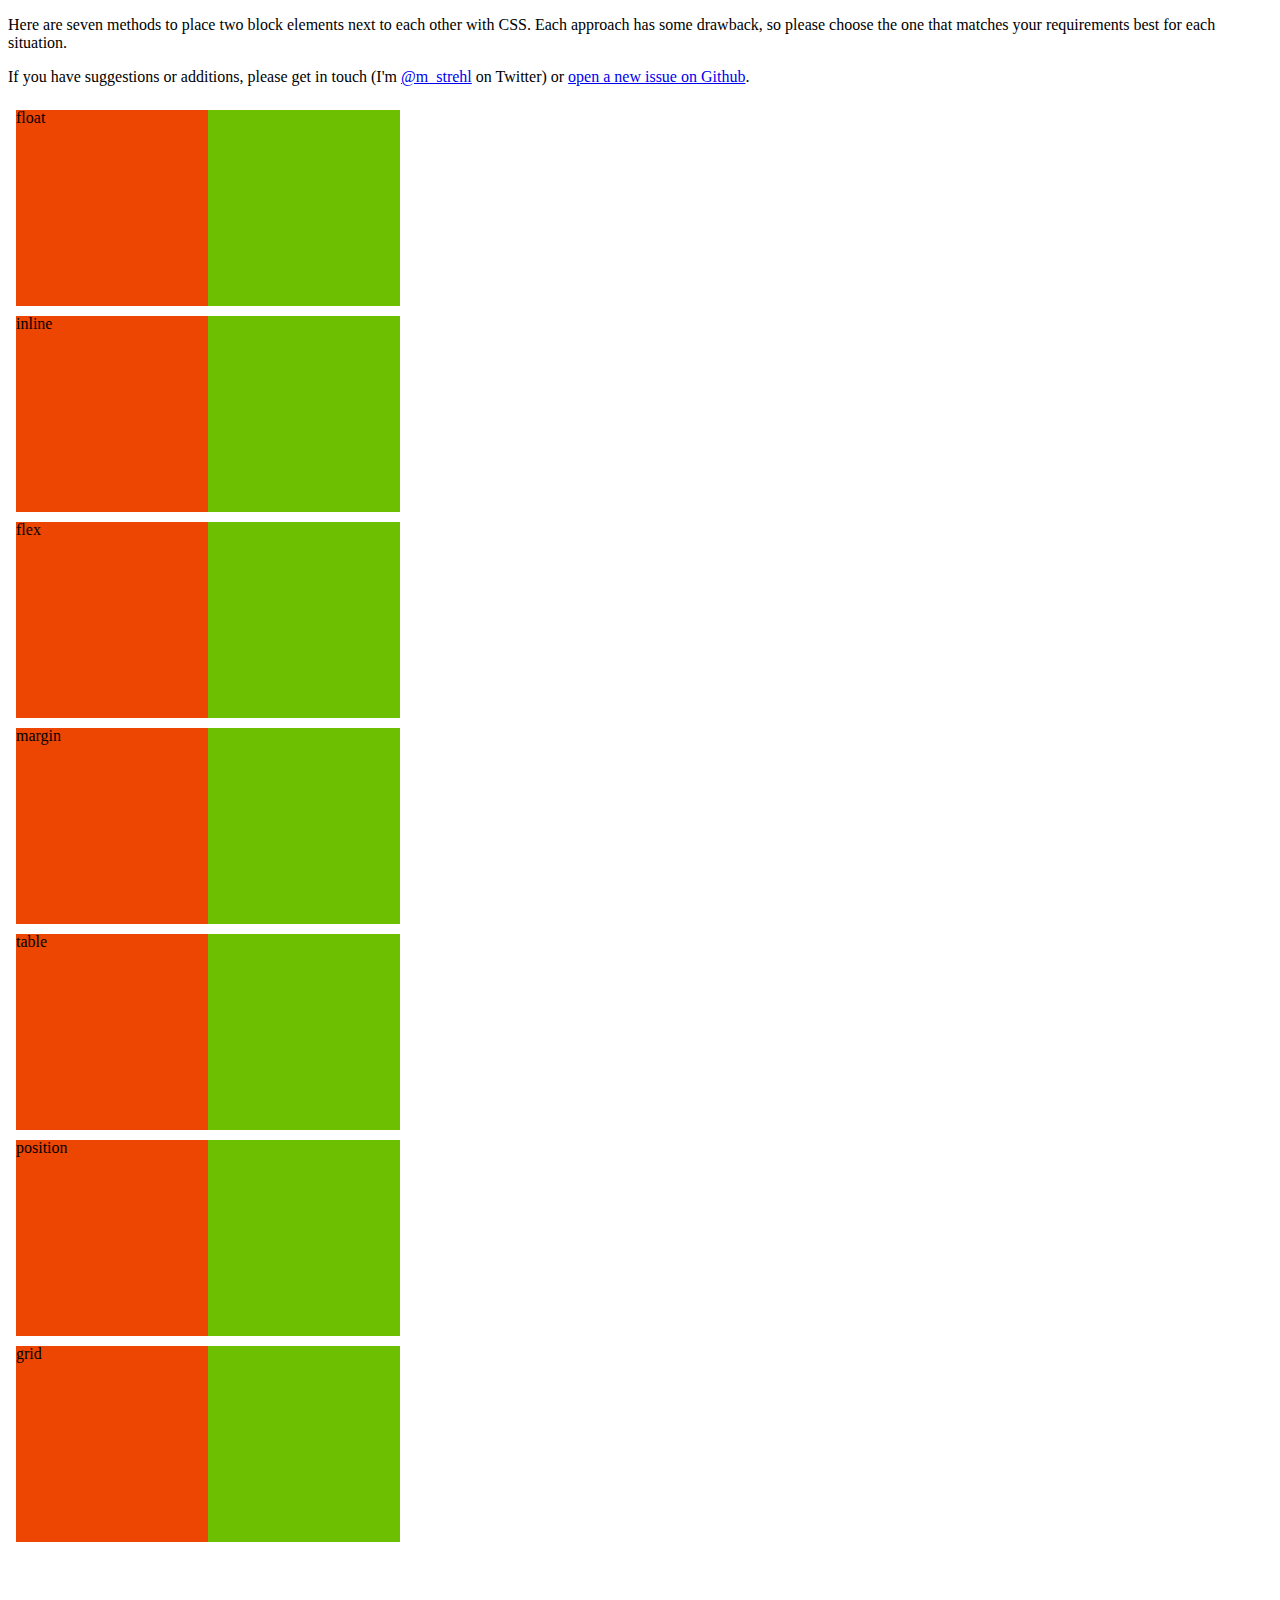
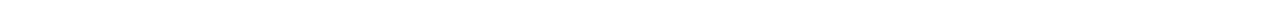
<file: index.html>
<!DOCTYPE html>
<html>
  <head>
    <meta charset="utf-8">
    <title>7 Methods to Place Blocks Next to Each Other with CSS</title>
  </head>
  <body>
    <main>
      <p>Here are seven methods to place two block elements next to
        each other with CSS. Each approach has some drawback, so please
        choose the one that matches your requirements best for each
        situation.</p>
      <p>If you have suggestions or additions, please get in touch (I'm
        <a href="https://twitter.com/m_strehl">@m_strehl</a> on Twitter)
        or <a href="https://github.com/Boldewyn/grid-example/issues">open
        a new issue on Github</a>.</p>
      <section>
        <iframe src="grid.html" style="width: 400px; min-height: 1500px; border: none; float: left;"></iframe>
        <div>
          <script src="https://gist-it.appspot.com/github/Boldewyn/grid-example/blob/master/grid.css"></script>
        </div>
      </section>
    </main>
  </body>
</html>
</file>
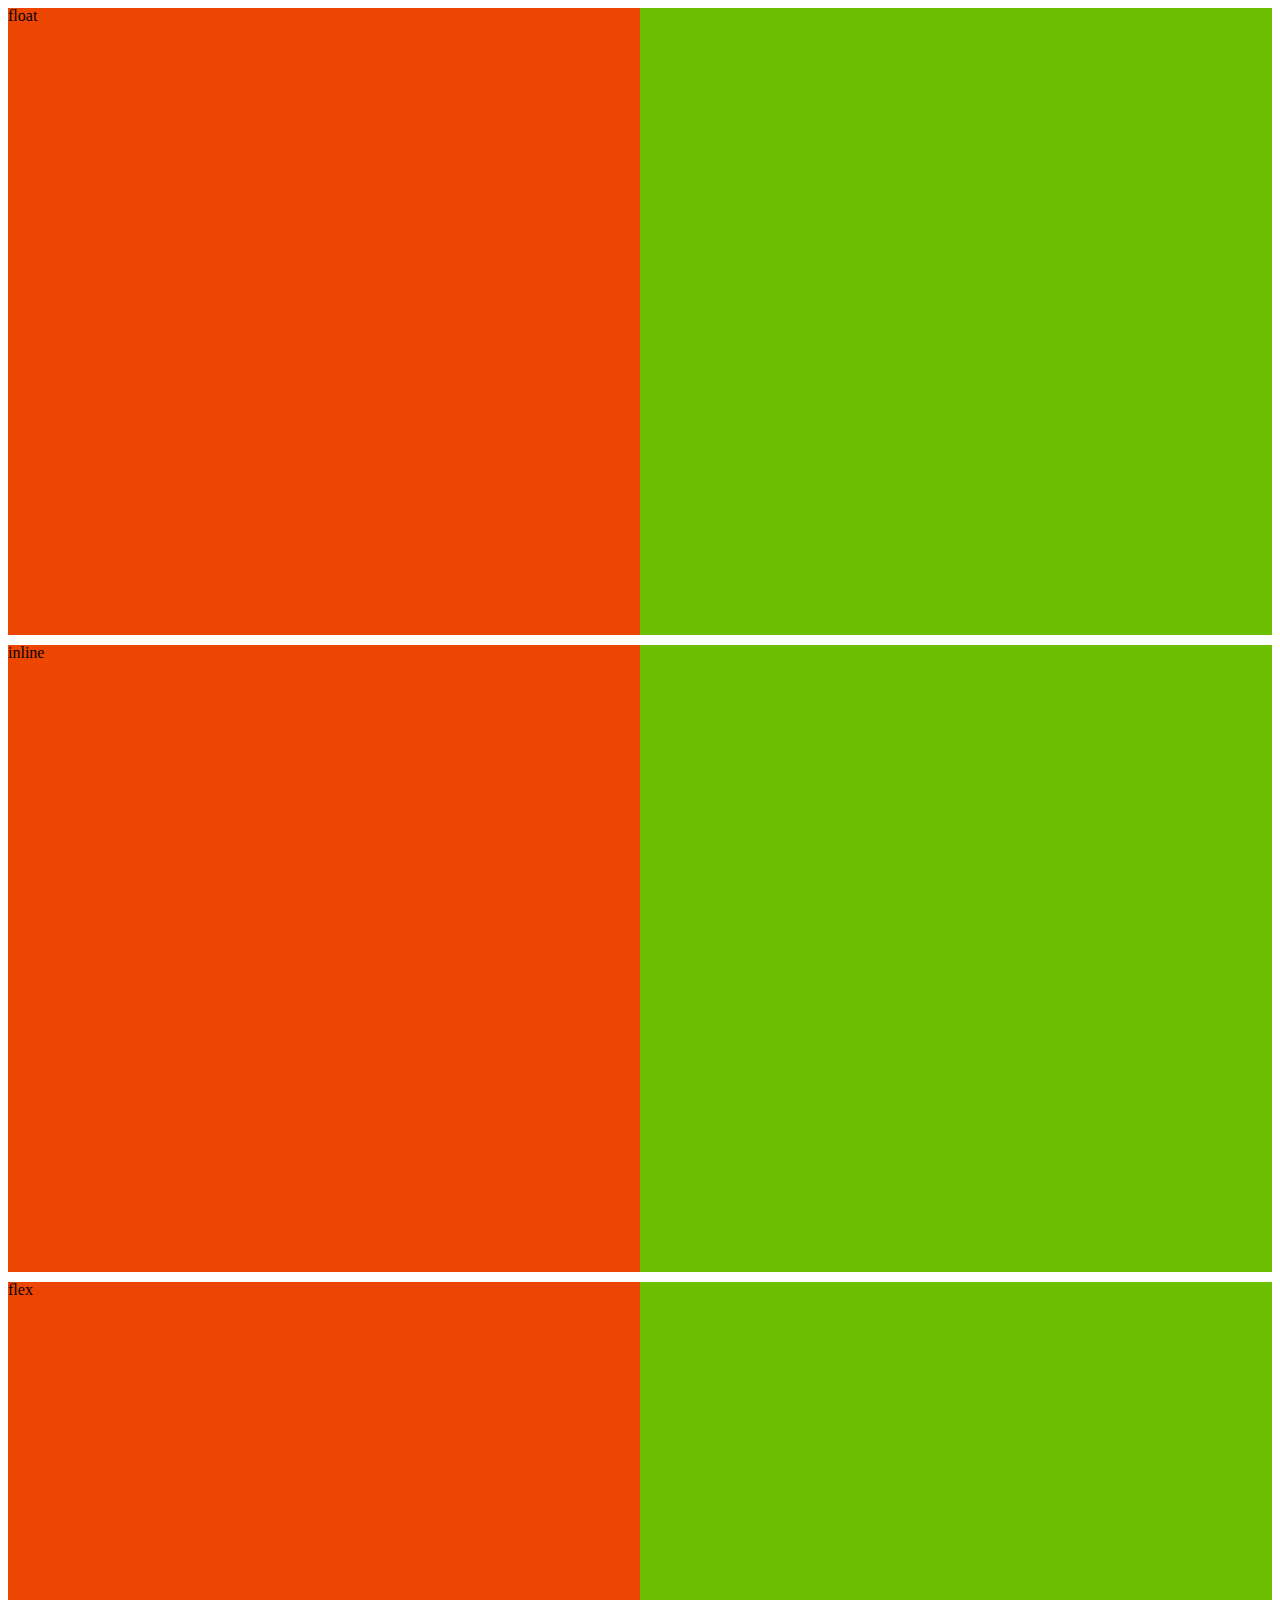
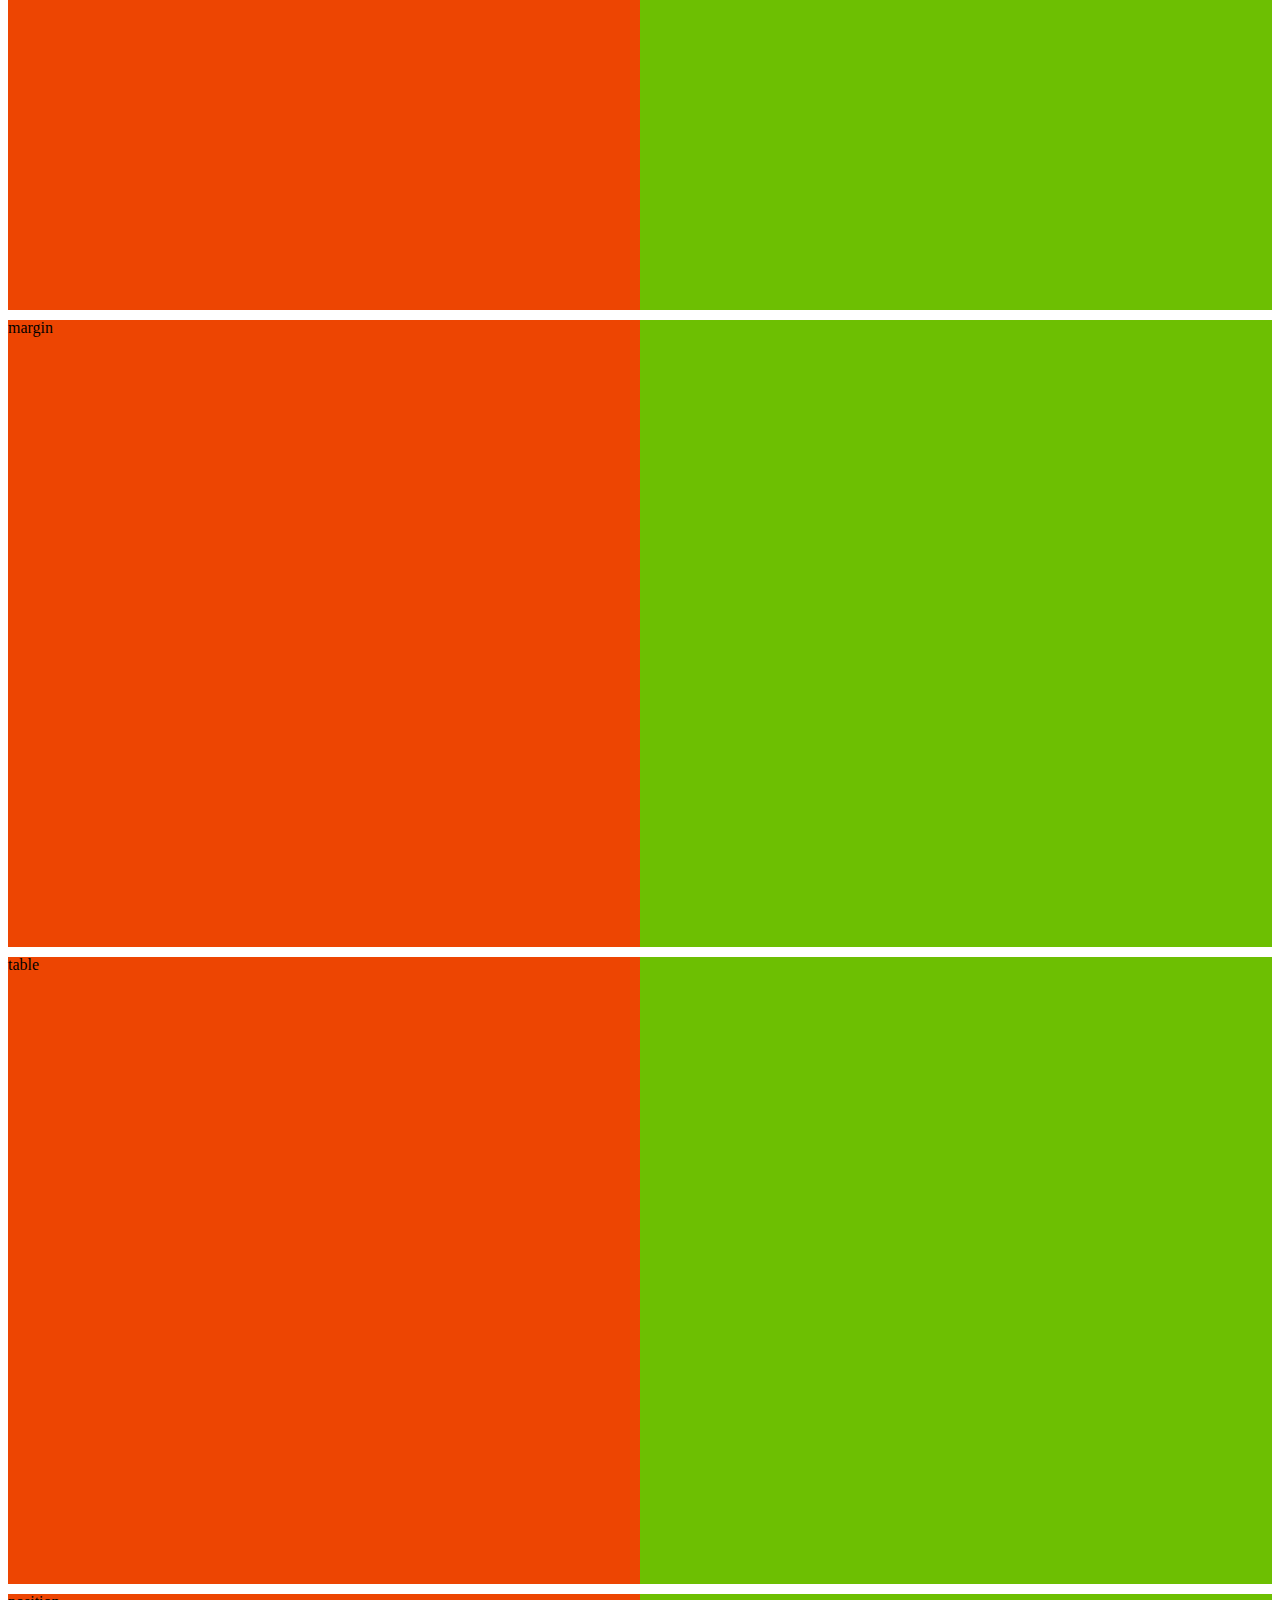
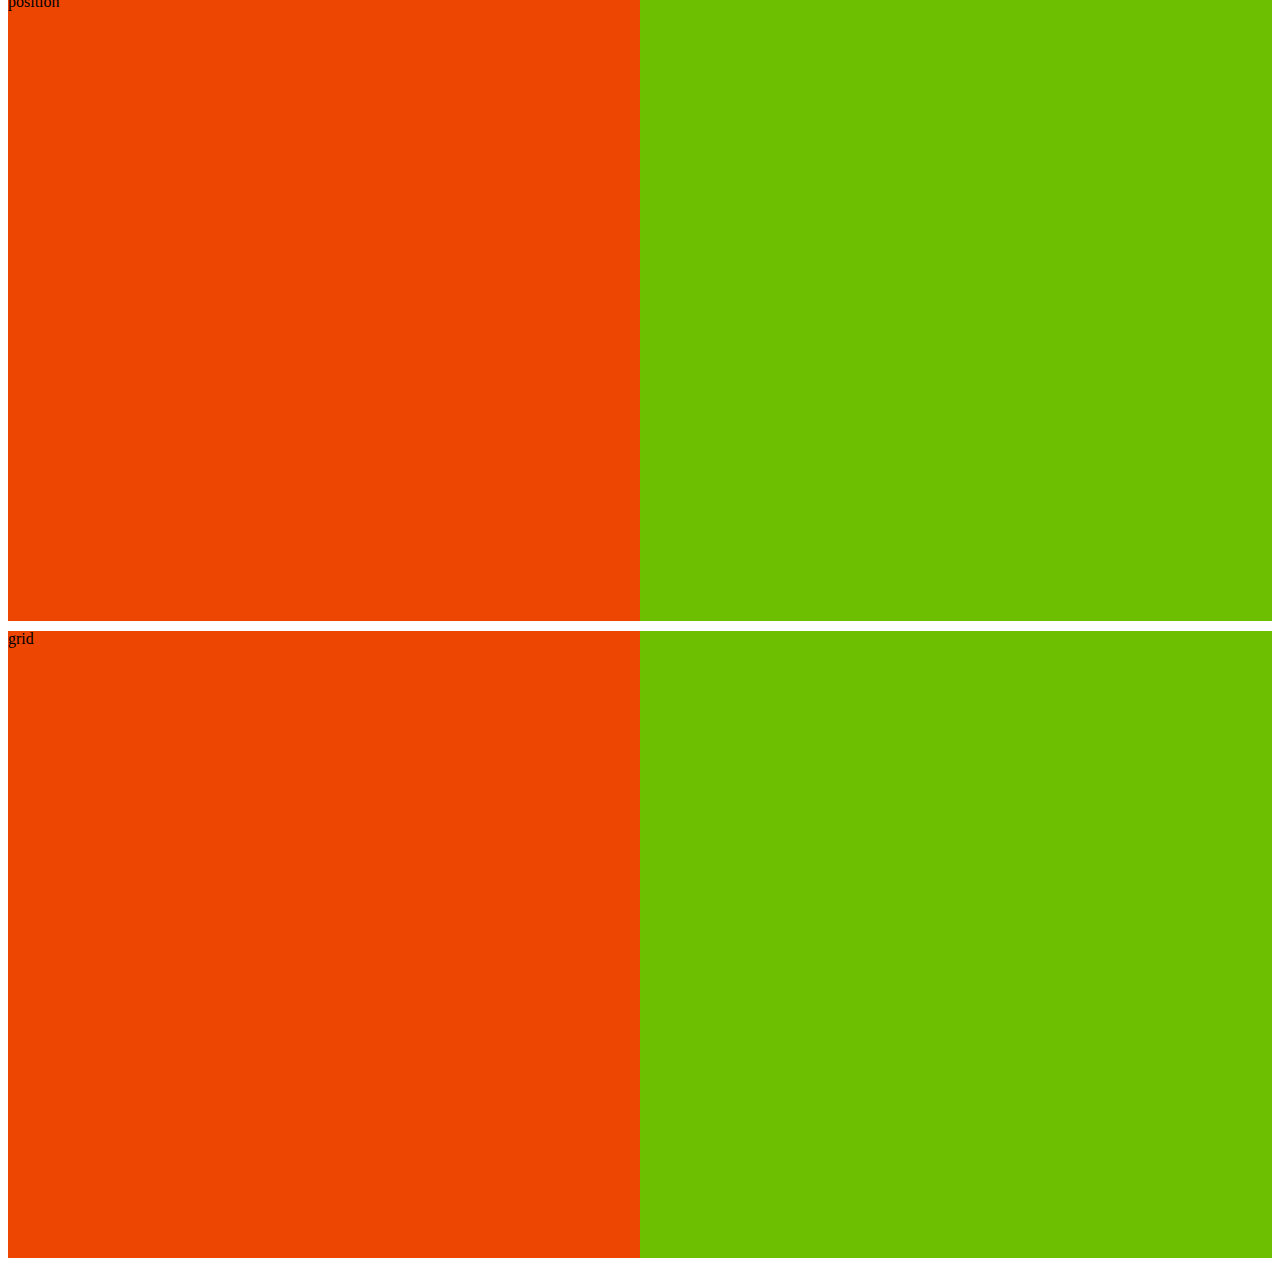
<file: grid.html>
<!DOCTYPE html>
<html>
  <head>
    <meta charset="utf-8">
    <title>https://boldewyn.github.io/grid-example/</title>
    <link rel="stylesheet" href="grid.css">
  </head>
  <body>
    <main>
      <section id="float">
        <div></div>
        <div></div>
      </section>
      <section id="inline">
        <div></div><!--
        --><div></div>
      </section>
      <section id="flex">
        <div></div>
        <div></div>
      </section>
      <section id="margin">
        <div></div>
        <div></div>
      </section>
      <section id="table">
        <div></div>
        <div></div>
      </section>
      <section id="position">
        <div></div>
        <div></div>
      </section>
      <section id="grid">
        <div></div>
        <div></div>
      </section>
    </main>
  </body>
</html>
</file>
<file: grid.css>
/* set-up */
section {
  background: #edbf04;
  position: relative;
}

section:before {
  content: attr(id);
  position: absolute;
  z-index: 1;
  left: 0;
  top: 0;
  line-height: 1;
}

section + section {
  margin-top: 10px;
}

div {
  height: 49vw;
  width: 50%;
  background: #ed4502;
}
div + div {
  background: #6dbf02;
}

/* floating solution
 *
 * Disadvantage: Container collapses without further
 * tweaking like height or overflow:hidden.
 */
#float {
  height: 49vw;
}

#float div {
  float: left;
}

/* inline-block solution
 *
 * Disadvantage: white space between elements and line
 * height of container become significant.
 */
#inline {
  line-height: 0;
}

#inline div {
  display: inline-block;
}

/* flexbox solution
 *
 * Disadvantage: all-or-nothing solution. All children of
 * the container become flex children.
 */
#flex {
  display: flex;
}

/* margin tweaking solution
 *
 * Disadvantage: You have to know the exact measure of the
 * "left" element.
 */
#margin div + div {
  margin-top: -49vw;
  margin-left: 50%;
}

/* fake table solution
 *
 * Disadvantage: all-or-nothing like flexbox. Also some of
 * the quirky behaviour of tables (like dynamic width etc.)
 */
#table {
  display: table;
  width: 100%;
}
#table div {
  display: table-cell;
}

/* tweaking position solution
 *
 * Disadvantage: Elements do not "auto-adjust", if the width
 * of one of them changes. Container collapses.
 */
#position {
  position: relative;
  height: 49vw;
}
#position div {
  position: absolute;
  top: 0;
  left: 0;
}
#position div + div {
  left: auto;
  right: 0;
}

/* CSS grid solution
 *
 * Disadvantage: Well, browser support, <http://caniuse.com/#feat=css-grid>.
 * Otherwise, that'd be the gold standard of these solutions.
 */
#grid {
  display: grid;
  grid-template-areas: "left right";
}
#grid div {
  grid-area: left;
  width: auto;
}
#grid div + div {
  grid-area: right;
}
</file>
